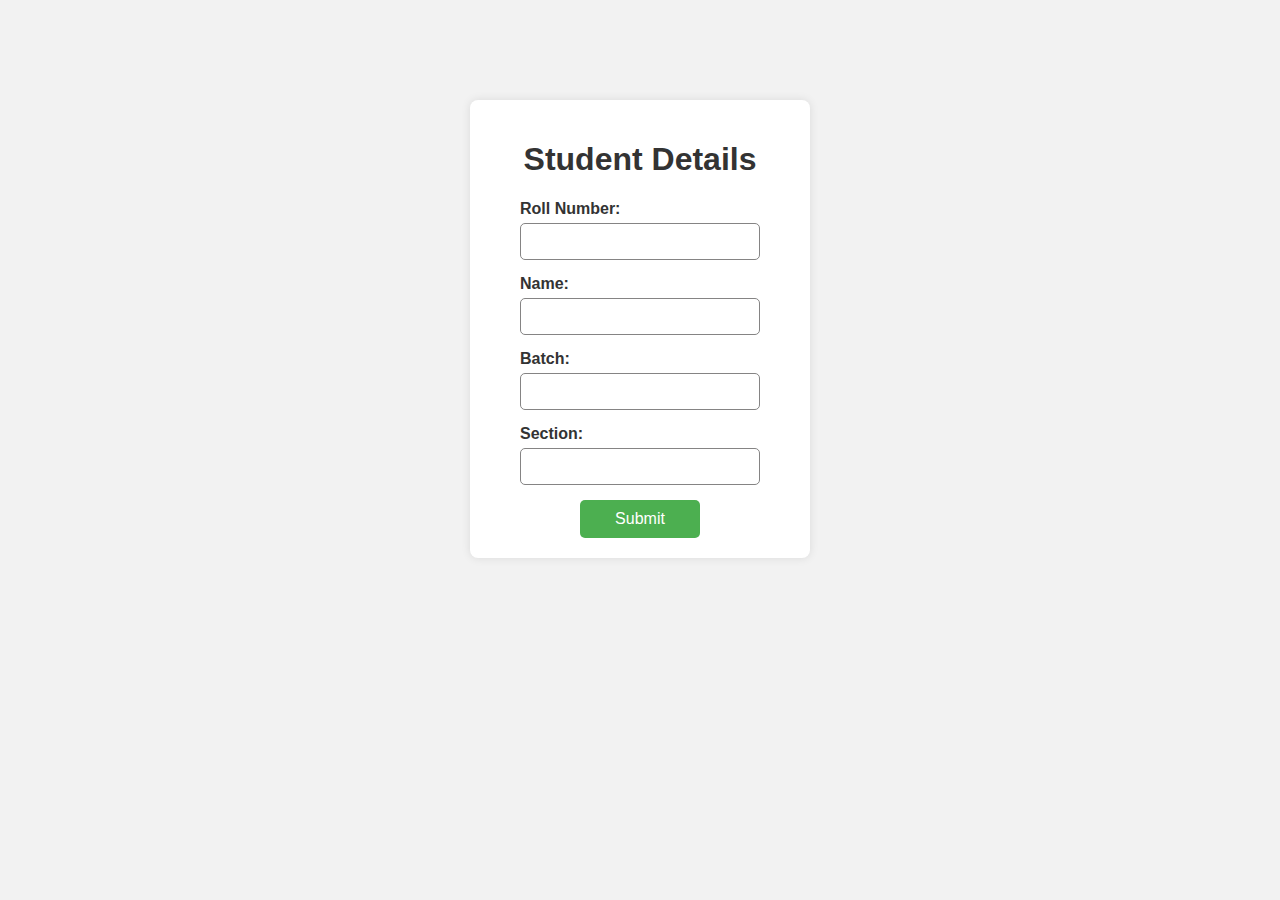
<file: index.html>
<!DOCTYPE html>
<html lang="en">
<head>
    <meta charset="UTF-8">
    <meta name="viewport" content="width=device-width, initial-scale=1.0">
    <title>Student Details</title>
    <link rel="stylesheet" href="style.css">
</head>
<body>
    <div class="container">
    <h1>Student Details</h1>
        <form id="studentForm">
            <label for="rollNumber">Roll Number:</label>
            <input type="text" id="rollNumber" name="rollNumber" required><br>
    
            <label for="name">Name:</label>
            <input type="text" id="name" name="name" required><br>
    
            <label for="batch">Batch:</label>
            <input type="text" id="batch" name="batch" required><br>
    
            <label for="section">Section:</label>
            <input type="text" id="section" name="section" required><br>
    
            <button type="submit">Submit</button>
        </form>
    </div>
    

    <script>
        document.getElementById('studentForm').addEventListener('submit', function(event) {
            event.preventDefault();
            let formData = new FormData(this);
            let studentDetails = {};
            formData.forEach((value, key) => {
                studentDetails[key] = value;
            });
            sessionStorage.setItem('studentDetails', JSON.stringify(studentDetails));
            window.location.href = 'second.html';
        });
    </script>
</body>
</html>
</file>
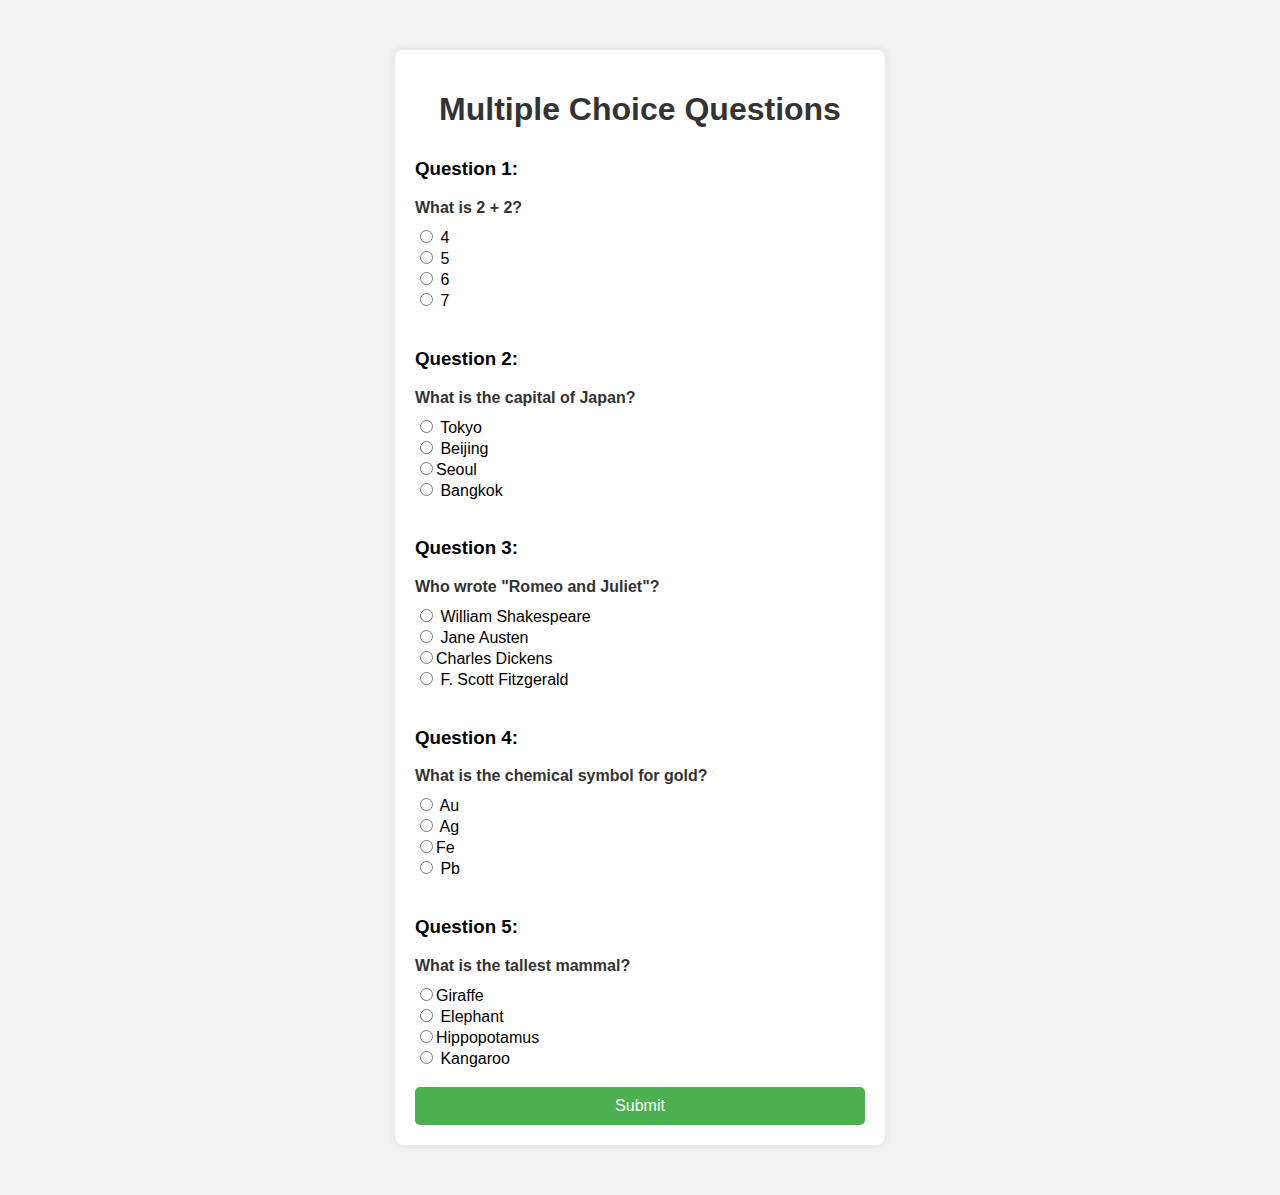
<file: second.html>
<!DOCTYPE html>
<html lang="en">
<head>
    <meta charset="UTF-8">
    <meta name="viewport" content="width=device-width, initial-scale=1.0">
    <title>Multiple Choice Questions</title>
    <link rel="stylesheet" href="second.css">
</head>
<body>
    <div class="container">
        <h1>Multiple Choice Questions</h1>
    <form id="quizForm">
        <h3>Question 1:</h3>
        <label>What is 2 + 2?</label>
        <input type="radio" name="q1" value="4" > 4<br>
        <input type="radio" name="q1" value="5"> 5<br>
        <input type="radio" name="q1" value="6"> 6<br>
        <input type="radio" name="q1" value="7"> 7<br><br>
        <h3>Question 2:</h3>
        <label> What is the capital of Japan?</label>
        <input type="radio" name="q2" value="Tokyo" > Tokyo<br>
        <input type="radio" name="q2" value="Beijing"> Beijing<br>
        <input type="radio" name="q2" value="Seoul">Seoul<br>
        <input type="radio" name="q2" value="Bangkok"> Bangkok<br><br>
        <h3>Question 3:</h3>
        <label>Who wrote "Romeo and Juliet"?</label>
        <input type="radio" name="q3" value="William Shakespeare" > William Shakespeare<br>
        <input type="radio" name="q3" value="Jane Austen"> Jane Austen<br>
        <input type="radio" name="q3" value="Charles Dickens">Charles Dickens<br>
        <input type="radio" name="q3" value="F. Scott Fitzgerald"> F. Scott Fitzgerald<br><br>
        <h3>Question 4:</h3>
        <label>What is the chemical symbol for gold?</label>
        <input type="radio" name="q4" value="Au" > Au<br>
        <input type="radio" name="q4" value="Ag"> Ag<br>
        <input type="radio" name="q4" value="Fe">Fe<br>
        <input type="radio" name="q4" value="Pb"> Pb<br><br>
        <h3>Question 5:</h3>
        <label>What is the tallest mammal?</label>
        <input type="radio" name="q5" value="Giraffe">Giraffe<br>
        <input type="radio" name="q5" value="Elephant"> Elephant<br>
        <input type="radio" name="q5" value="Hippopotamus">Hippopotamus<br>
        <input type="radio" name="q5" value="Kangaroo"> Kangaroo<br><br>

        <!-- Repeat for other questions -->


        <button type="submit">Submit</button>
    </form>
    </div>
    

    <script>
        document.getElementById('quizForm').addEventListener('submit', function(event) {
            event.preventDefault();
            let correctAnswers = ['4','Tokyo','William Shakespeare','Au', 'Giraffe' ];
            let formData = new FormData(this);
            let score = 0;
            for (let i = 0; i < correctAnswers.length; i++) {
                if (formData.get(`q${i+1}`) === correctAnswers[i]) {
                    score++;
                }
            }
            sessionStorage.setItem('quizScore', score);
            window.location.href = 'third.html';
        });
    </script>
</body>
</html>
</file>
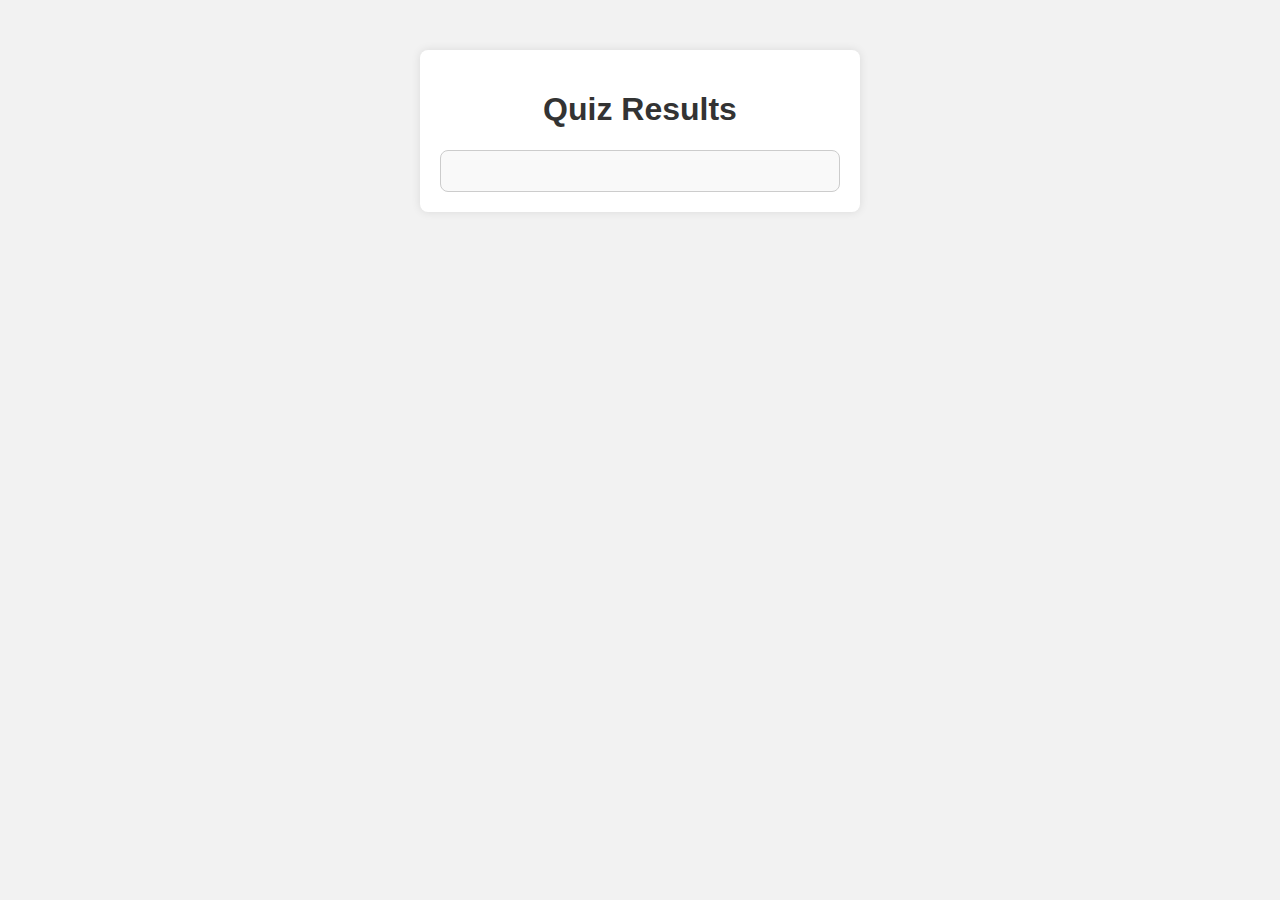
<file: third.html>
<!DOCTYPE html>
<html lang="en">
<head>
    <meta charset="UTF-8">
    <meta name="viewport" content="width=device-width, initial-scale=1.0">
    <title>Results</title>
    <link rel="stylesheet" href="third.css">
</head>
<body>
    <div class="container">
        <h1> Quiz Results</h1>
    <div id="results"></div>
    </div>
   

    <script>
        let studentDetails = JSON.parse(sessionStorage.getItem('studentDetails'));
        let quizScore = sessionStorage.getItem('quizScore');

        let resultsDiv = document.getElementById('results');
        resultsDiv.innerHTML = `
            <p><strong>Roll Number:</strong> ${studentDetails.rollNumber}</p>
            <p><strong>Name:</strong> ${studentDetails.name}</p>
            <p><strong>Batch:</strong> ${studentDetails.batch}</p>
            <p><strong>Section:</strong> ${studentDetails.section}</p>
            <p><strong>Total Marks:</strong> ${quizScore}</p>
        `;
    </script>
</body>
</html>
</file>
<file: style.css>
body {
    font-family: Arial, sans-serif;
    background-color: #f2f2f2;
    margin: 0;
    padding: 0;
  }
  
  .container {
    max-width: 300px;
    margin: 100px auto;
    padding: 20px;
    background-color: #fff;
    border-radius: 8px;
    box-shadow: 0 0 10px rgba(0, 0, 0, 0.1);
  }
  
  h1 {
    text-align: center;
    color: #333;
  }
  
  form {
    margin: 0 auto;
    width: 80%;
  }
  
  label {
    display: block;
    margin-bottom: 5px;
    font-weight: bold;
    color: #333;
  }
  
  input[type="text"] {
    width: 100%;
    padding: 10px;
    border: 1px solid #858484;
    border-radius: 5px;
    box-sizing: border-box;
    margin-bottom: 15px;
  }
  
  button {
    background-color: #4CAF50;
    color: #fff;
    border: none;
    border-radius: 5px;
    padding: 10px 20px;
    cursor: pointer;
    font-size: 16px;
    margin: 0 auto;
    width: 50%;
    display: flex;
   justify-content: center;
  }
  
  button:hover {
    background-color: #45a049;
  }
</file>
<file: second.css>
body {
    font-family: Arial, sans-serif;
    background-color: #f2f2f2;
    margin: 0;
    padding: 0;
  }
  
  .container {
    max-width: 450px;
    margin: 50px auto;
    padding: 20px;
    background-color: #fff;
    border-radius: 8px;
    box-shadow: 0 0 10px rgba(0, 0, 0, 0.1);
  }
  
  h1 {
    text-align: center;
    color: #333;
  }
  form {
    margin-top: 30px;
  }
  
  label {
    display: block;
    margin-bottom: 10px;
    font-weight: bold;
    color: #333;
  }
  
  input[type="radio"] {
    margin-bottom: 5px;
  }
  
  button[type="submit"] {
    background-color: #4CAF50;
    color: #fff;
    border: none;
    border-radius: 5px;
    padding: 10px 20px;
    cursor: pointer;
    font-size: 16px;
    margin: 0 auto;
    width: 100%;
    display: flex;
    justify-content: center;
  }
  
  button[type="submit"]:hover {
    background-color: #45a049;
  }
</file>
<file: third.css>
body {
    font-family: Arial, sans-serif;
    background-color: #f2f2f2;
    margin: 0;
    padding: 0;
  }
  
  .container {
    max-width: 400px;
    margin: 50px auto;
    padding: 20px;
    background-color: #fff;
    border-radius: 8px;
    box-shadow: 0 0 10px rgba(0, 0, 0, 0.1);
  }
  
  h1 {
    text-align: center;
    color: #333;
  }
  
  #results {
    margin-top: 20px;
    padding: 20px;
    border: 1px solid #ccc;
    border-radius: 8px;
    background-color: #f9f9f9;
  }
  
  #results p {
    margin-bottom: 10px;
  }
  
  #results strong {
    font-weight: bold;
  }
  
  #results ul {
    list-style: none;
    padding: 0;
  }
  
  #results li {
    margin-bottom: 5px;
  }
  
  #results button {
    background-color: #4CAF50;
    color: #fff;
    border: none;
    border-radius: 5px;
    padding: 10px 20px;
    cursor: pointer;
    font-size: 16px;
  }
  
  #results button:hover {
    background-color: #45a049;
  }
</file>
